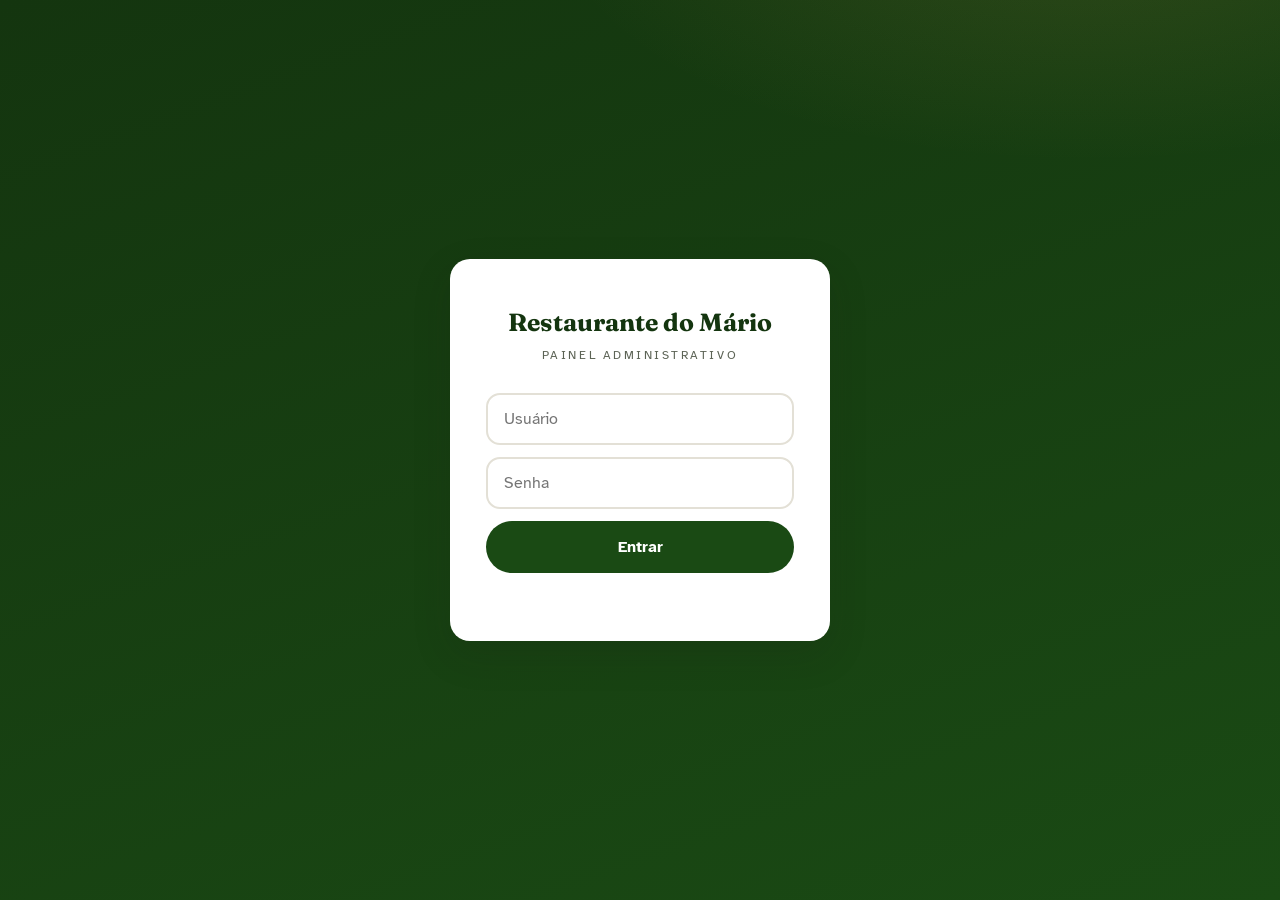
<file: admin.html>
<!DOCTYPE html>
<html lang="pt-BR">
<head>
  <meta charset="UTF-8">
  <meta name="viewport" content="width=device-width, initial-scale=1.0">
  <title>Admin — Restaurante do Mário</title>
  <link href="https://fonts.googleapis.com/css2?family=Fraunces:opsz,wght@9..144,400;9..144,600;9..144,700&family=Atkinson+Hyperlegible:wght@400;700&display=swap" rel="stylesheet">
  <script type="module">
    import { Document, Packer, Paragraph, TextRun } from 'https://esm.sh/docx@8.5.0';
    window.docxLib = { Document, Packer, Paragraph, TextRun };
  </script>
  <style>
    /* ============================================================
       ADMIN — Restaurante do Mário · Design 2026
       Mesmo sistema visual do site: verde profundo + dourado,
       Fraunces + Atkinson Hyperlegible, foco em legibilidade.
       ============================================================ */
    :root {
      --verde-900: #14350f;
      --verde-800: #1a4a14;
      --verde-700: #1e5216;
      --verde-600: #2e7d20;
      --verde-100: #e9f1e5;
      --dourado: #c9a050;
      --dourado-claro: #e6c887;
      --dourado-texto: #8a6b21;
      --terra: #9e3b2b;
      --papel: #faf8f2;
      --card-bg: #ffffff;
      --tinta: #23281f;
      --cinza: #5c6355;
      --borda: #e3e0d6;
      --erro: #b3372a;
      --sombra-1: 0 1px 3px rgba(24,34,18,0.08);
      --sombra-2: 0 6px 20px rgba(24,34,18,0.10);
      --sombra-3: 0 14px 38px rgba(24,34,18,0.16);
      --raio: 14px;
      --raio-g: 20px;
      --transicao: 200ms cubic-bezier(0.2,0.6,0.3,1);
      /* aliases usados por regras antigas */
      --verde: var(--verde-800);
      --verde-claro: var(--verde-600);
      --texto: var(--tinta);
    }

    * { box-sizing: border-box; margin: 0; padding: 0; }

    body {
      font-family: 'Atkinson Hyperlegible', 'Segoe UI', Arial, sans-serif;
      background: var(--papel);
      color: var(--tinta);
      font-size: 16.5px;
      line-height: 1.55;
      -webkit-font-smoothing: antialiased;
    }

    :focus-visible { outline: 3px solid var(--dourado); outline-offset: 2px; border-radius: 6px; }

    @media (prefers-reduced-motion: reduce) {
      *, *::before, *::after { animation-duration: 0.01ms !important; transition-duration: 0.01ms !important; }
    }

    /* ===== LOGIN ===== */
    #telaLogin {
      display: flex;
      align-items: center;
      justify-content: center;
      min-height: 100vh;
      background:
        radial-gradient(900px 420px at 85% -10%, rgba(201,160,80,0.14), transparent 60%),
        linear-gradient(160deg, var(--verde-900), var(--verde-800));
      padding: 20px;
    }
    .login-box {
      background: var(--card-bg);
      border-radius: var(--raio-g);
      padding: 44px 36px 36px;
      width: 100%;
      max-width: 380px;
      box-shadow: var(--sombra-3);
      text-align: center;
    }
    .login-logo {
      font-family: 'Fraunces', Georgia, serif;
      font-size: 1.55rem;
      font-weight: 700;
      color: var(--verde-900);
    }
    .login-sub {
      font-size: 0.72rem;
      color: var(--cinza);
      letter-spacing: 0.22em;
      margin: 6px 0 28px;
    }
    .login-box input {
      width: 100%;
      padding: 14px 16px;
      border: 2px solid var(--borda);
      border-radius: var(--raio);
      font-size: 1rem;
      font-family: inherit;
      margin-bottom: 12px;
      transition: border-color var(--transicao);
    }
    .login-box input:focus { outline: none; border-color: var(--verde-600); }
    .login-btn {
      width: 100%;
      min-height: 52px;
      padding: 14px;
      background: var(--verde-800);
      color: #fff;
      border: none;
      border-radius: 999px;
      font-size: 1rem;
      font-weight: 800;
      font-family: inherit;
      cursor: pointer;
      transition: background var(--transicao), transform var(--transicao);
    }
    .login-btn:hover { background: var(--verde-700); transform: translateY(-1px); }
    .login-erro { color: var(--erro); font-size: 0.88rem; margin-top: 12px; min-height: 20px; }

    /* ===== APP ===== */
    #telaAdmin { display: none; }

    .admin-header {
      background: var(--verde-900);
      color: #fff;
      padding: 0 24px;
      height: 62px;
      display: flex;
      align-items: center;
      justify-content: space-between;
      gap: 12px;
      position: sticky;
      top: 0;
      z-index: 50;
      box-shadow: 0 2px 14px rgba(10,20,8,0.35);
    }
    .admin-header-title {
      font-family: 'Fraunces', Georgia, serif;
      font-weight: 700;
      font-size: 1.12rem;
      white-space: nowrap;
      overflow: hidden;
      text-overflow: ellipsis;
    }
    .admin-header-right { display: flex; align-items: center; gap: 10px; flex-shrink: 0; }
    .badge-total {
      background: rgba(255,255,255,0.12);
      border: 1px solid rgba(255,255,255,0.16);
      padding: 6px 14px;
      border-radius: 999px;
      font-size: 0.82rem;
      font-weight: 700;
      white-space: nowrap;
    }
    .btn-imprimir, .btn-sair {
      border: none;
      border-radius: 999px;
      padding: 10px 18px;
      min-height: 42px;
      font-size: 0.88rem;
      font-weight: 800;
      font-family: inherit;
      cursor: pointer;
      transition: background var(--transicao), transform var(--transicao);
    }
    .btn-imprimir { background: var(--dourado); color: #221a04; }
    .btn-imprimir:hover { background: var(--dourado-claro); transform: translateY(-1px); }
    .btn-sair { background: rgba(255,255,255,0.12); color: #fff; }
    .btn-sair:hover { background: rgba(255,255,255,0.22); }

    /* ===== ABAS ===== */
    .admin-tabs {
      display: flex;
      gap: 2px;
      background: var(--verde-900);
      padding: 0 16px;
      overflow-x: auto;
      -webkit-overflow-scrolling: touch;
      position: sticky;
      top: 62px;
      z-index: 49;
    }
    .admin-tab {
      background: none;
      border: none;
      padding: 14px 18px;
      min-height: 50px;
      cursor: pointer;
      font-family: inherit;
      font-size: 0.92rem;
      font-weight: 700;
      color: rgba(255,255,255,0.65);
      border-bottom: 3px solid transparent;
      transition: color var(--transicao), border-color var(--transicao);
      white-space: nowrap;
    }
    .admin-tab:hover { color: #fff; }
    .admin-tab.active { color: #fff; border-bottom-color: var(--dourado); }

    .tab-panel { display: none; }
    .tab-panel.active { display: block; }

    .admin-body { max-width: 860px; margin: 0 auto; padding: 28px 20px 60px; }

    .admin-info-bar {
      display: flex;
      align-items: center;
      justify-content: space-between;
      gap: 12px;
      flex-wrap: wrap;
      margin-bottom: 20px;
    }
    .admin-info-bar h2 {
      font-family: 'Fraunces', Georgia, serif;
      font-weight: 700;
      font-size: 1.5rem;
      color: var(--verde-900);
    }
    .status-atualizacao {
      display: flex;
      align-items: center;
      gap: 8px;
      font-size: 0.85rem;
      color: var(--cinza);
    }
    .dot-animado {
      width: 9px;
      height: 9px;
      border-radius: 50%;
      background: var(--verde-600);
      animation: pulsar 1.6s ease-in-out infinite;
    }
    @keyframes pulsar {
      0%, 100% { opacity: 1; transform: scale(1); }
      50% { opacity: 0.45; transform: scale(0.82); }
    }

    /* ===== CARDS DE PEDIDO (assinatura de comanda) ===== */
    .pedido-card {
      background: var(--card-bg);
      border-radius: 6px 6px var(--raio) var(--raio);
      border-top: 5px solid var(--verde-800);
      padding: 20px 22px 18px;
      margin-bottom: 24px;
      box-shadow: var(--sombra-2);
      position: relative;
    }
    .pedido-card::after {
      content: "";
      position: absolute;
      left: 0; right: 0; bottom: -9px;
      height: 11px;
      background-image: radial-gradient(circle at 6px 0px, transparent 5px, var(--card-bg) 5.5px);
      background-size: 14px 11px;
      background-repeat: repeat-x;
    }

    .pedido-header {
      display: flex;
      align-items: center;
      justify-content: space-between;
      gap: 10px;
      flex-wrap: wrap;
      margin-bottom: 12px;
      padding-bottom: 12px;
      border-bottom: 1px dashed var(--borda);
    }
    .pedido-cliente {
      font-family: 'Fraunces', Georgia, serif;
      font-size: 1.25rem;
      font-weight: 700;
      color: var(--verde-900);
    }
    .pedido-hora {
      font-size: 0.82rem;
      font-weight: 700;
      color: var(--cinza);
      background: var(--papel);
      border: 1px solid var(--borda);
      border-radius: 999px;
      padding: 5px 12px;
    }
    .pedido-total-tag {
      font-size: 0.82rem;
      font-weight: 800;
      color: #fff;
      background: var(--verde-700);
      border-radius: 999px;
      padding: 5px 14px;
    }

    .marmita-linha { padding: 12px 0; border-bottom: 1px solid #f1eee4; }
    .marmita-linha:last-child { border-bottom: none; padding-bottom: 4px; }
    .marmita-badge {
      display: inline-block;
      font-size: 0.82rem;
      font-weight: 800;
      color: var(--verde-800);
      background: var(--verde-100);
      border-radius: 999px;
      padding: 5px 14px;
      margin-bottom: 6px;
    }
    .marmita-itens { font-size: 0.95rem; color: var(--tinta); line-height: 1.6; }
    .marmita-itens .obs-destaque { color: #1a56db; font-weight: 700; }

    .pedido-vazio {
      text-align: center;
      color: var(--cinza);
      background: var(--card-bg);
      border: 1px dashed var(--borda);
      border-radius: var(--raio-g);
      padding: 44px 20px;
      font-size: 1rem;
    }

    .loading-spinner, .carregando-box { text-align: center; padding: 48px 20px; color: var(--cinza); }
    .spinner {
      width: 34px;
      height: 34px;
      border: 3px solid var(--borda);
      border-top-color: var(--verde-700);
      border-radius: 50%;
      animation: girar 0.8s linear infinite;
      margin: 0 auto 14px;
    }
    @keyframes girar { to { transform: rotate(360deg); } }

    /* ===== RESUMO ===== */
    .resumo-grid { display: grid; grid-template-columns: 1fr 1fr; gap: 14px; margin-bottom: 18px; }
    .stat-card {
      background: var(--card-bg);
      border: 1px solid var(--borda);
      border-radius: var(--raio-g);
      padding: 20px 22px;
      box-shadow: var(--sombra-1);
    }
    .stat-card.wide { grid-column: 1 / -1; }
    .stat-label {
      font-size: 0.74rem;
      color: var(--cinza);
      text-transform: uppercase;
      letter-spacing: 0.12em;
      font-weight: 700;
    }
    .stat-num {
      font-family: 'Fraunces', Georgia, serif;
      font-size: 2.4rem;
      font-weight: 700;
      line-height: 1.05;
      margin-top: 4px;
    }
    .stat-num.media { color: var(--verde-600); }
    .stat-num.grande { color: var(--terra); }
    .stat-num.verde { color: var(--verde-800); }
    .stat-sub { font-size: 0.84rem; color: var(--cinza); margin-top: 5px; }
    .stat-valor {
      font-family: 'Fraunces', Georgia, serif;
      font-size: 1.9rem;
      font-weight: 700;
      color: var(--verde-800);
    }
    .barra-prop { height: 12px; border-radius: 7px; background: var(--borda); overflow: hidden; display: flex; margin-top: 12px; }
    .barra-prop i { display: block; height: 100%; }
    .barra-prop .fm { background: var(--verde-600); }
    .barra-prop .fg { background: var(--terra); }
    .legenda { display: flex; gap: 18px; margin-top: 10px; font-size: 0.86rem; color: var(--cinza); flex-wrap: wrap; }
    .legenda span { display: flex; align-items: center; gap: 6px; }
    .legenda i { width: 12px; height: 12px; border-radius: 4px; display: inline-block; }

    .prev-card {
      background:
        radial-gradient(700px 300px at 90% -20%, rgba(201,160,80,0.18), transparent 60%),
        linear-gradient(150deg, var(--verde-900), var(--verde-800));
      color: #fff;
      border-radius: var(--raio-g);
      padding: 24px;
      margin-bottom: 18px;
      box-shadow: var(--sombra-2);
    }
    .prev-eyebrow {
      font-size: 0.7rem;
      letter-spacing: 0.24em;
      text-transform: uppercase;
      color: var(--dourado-claro);
      font-weight: 700;
    }
    .prev-dia {
      font-family: 'Fraunces', Georgia, serif;
      font-size: 1.55rem;
      font-weight: 700;
      margin: 4px 0 14px;
    }
    .prev-nums { display: flex; gap: 26px; flex-wrap: wrap; }
    .prev-n b {
      display: block;
      font-family: 'Fraunces', Georgia, serif;
      font-size: 1.9rem;
      font-weight: 700;
      line-height: 1;
    }
    .prev-n span { font-size: 0.78rem; opacity: 0.85; }
    .prev-conf { margin-top: 14px; font-size: 0.8rem; opacity: 0.85; }

    table.hist {
      width: 100%;
      border-collapse: collapse;
      background: var(--card-bg);
      border-radius: var(--raio);
      overflow: hidden;
      box-shadow: var(--sombra-1);
    }
    table.hist th {
      background: var(--verde-800);
      color: #fff;
      font-size: 0.74rem;
      padding: 11px 8px;
      text-transform: uppercase;
      letter-spacing: 0.06em;
    }
    table.hist td { padding: 11px 8px; font-size: 0.9rem; text-align: center; border-top: 1px solid var(--borda); }
    table.hist td.dia { text-align: left; font-weight: 700; color: var(--verde-800); white-space: nowrap; }

    /* ===== CALENDÁRIO DIAS FECHADOS ===== */
    .cal-wrap {
      background: var(--card-bg);
      border: 1px solid var(--borda);
      border-radius: var(--raio-g);
      padding: 24px;
      box-shadow: var(--sombra-1);
      max-width: 440px;
      margin: 0 auto 22px;
    }
    .cal-head { display: flex; align-items: center; justify-content: space-between; margin-bottom: 16px; }
    .cal-mes {
      font-family: 'Fraunces', Georgia, serif;
      font-size: 1.25rem;
      font-weight: 700;
      color: var(--verde-900);
    }
    .cal-nav {
      background: var(--papel);
      border: 1.5px solid var(--borda);
      border-radius: 12px;
      width: 44px;
      height: 44px;
      cursor: pointer;
      font-size: 1.25rem;
      color: var(--verde-800);
      font-weight: 800;
      transition: background var(--transicao), border-color var(--transicao);
    }
    .cal-nav:hover { background: var(--verde-100); border-color: var(--verde-600); }
    .cal-grid { display: grid; grid-template-columns: repeat(7, 1fr); gap: 5px; }
    .cal-dow {
      text-align: center;
      font-size: 0.7rem;
      font-weight: 700;
      color: var(--cinza);
      padding: 6px 0;
      text-transform: uppercase;
      letter-spacing: 0.06em;
    }
    .cal-dia {
      aspect-ratio: 1;
      border: 1.5px solid var(--borda);
      border-radius: 12px;
      background: #fff;
      cursor: pointer;
      font-family: inherit;
      font-size: 0.98rem;
      font-weight: 700;
      color: var(--tinta);
      display: flex;
      align-items: center;
      justify-content: center;
      transition: border-color var(--transicao), background var(--transicao), transform var(--transicao);
    }
    .cal-dia:hover:not(.vazio):not(.domingo) { border-color: var(--verde-600); transform: scale(1.04); }
    .cal-dia.vazio { border: none; background: none; cursor: default; }
    .cal-dia.fechado { background: var(--erro); color: #fff; border-color: var(--erro); }
    .cal-dia.hoje { box-shadow: 0 0 0 2.5px var(--dourado); }
    .cal-dia.domingo { background: #f4ecea; color: #c4a49e; cursor: default; }
    .cal-dia.passado { opacity: 0.4; }
    .cal-legenda { display: flex; gap: 18px; margin-top: 16px; font-size: 0.84rem; color: var(--cinza); justify-content: center; flex-wrap: wrap; }
    .cal-legenda span { display: flex; align-items: center; gap: 6px; }
    .cal-legenda i { width: 14px; height: 14px; border-radius: 5px; display: inline-block; }
    .cal-hint { text-align: center; font-size: 0.86rem; color: var(--cinza); margin-top: 8px; }

    .lista-fechados { max-width: 440px; margin: 0 auto; }
    .lista-fechados h3 {
      font-size: 0.76rem;
      text-transform: uppercase;
      letter-spacing: 0.12em;
      color: var(--verde-800);
      margin-bottom: 12px;
      font-weight: 800;
    }
    .chip-data {
      display: inline-flex;
      align-items: center;
      gap: 10px;
      background: var(--card-bg);
      border: 1px solid var(--borda);
      border-radius: 999px;
      padding: 8px 8px 8px 16px;
      font-size: 0.9rem;
      font-weight: 700;
      color: var(--tinta);
      margin: 0 8px 8px 0;
      box-shadow: var(--sombra-1);
    }
    .chip-data button {
      background: #f6ece9;
      color: var(--erro);
      border: none;
      border-radius: 50%;
      width: 28px;
      height: 28px;
      cursor: pointer;
      font-size: 0.9rem;
      font-weight: 800;
      line-height: 1;
      transition: background var(--transicao);
    }
    .chip-data button:hover { background: #f0dcd7; }

    /* ===== RESPONSIVO ===== */
    @media (max-width: 600px) {
      body { font-size: 15px; }
      .admin-header { padding: 0 12px; height: 54px; }
      .admin-header-title { font-size: 0.9rem; }
      .badge-total { display: none; }
      .btn-imprimir, .btn-sair { padding: 8px 12px; font-size: 0.78rem; min-height: 38px; }
      .admin-tabs { top: 54px; padding: 0 8px; }
      .admin-tab { font-size: 0.82rem; padding: 11px 12px; min-height: 44px; }
      .admin-body { padding: 16px 10px 44px; }
      .admin-info-bar { margin-bottom: 14px; }
      .admin-info-bar h2 { font-size: 1.2rem; }
      .status-atualizacao { font-size: 0.76rem; }

      /* Pedidos */
      .pedido-card { padding: 15px 13px 13px; margin-bottom: 20px; }
      .pedido-cliente { font-size: 1.08rem; }
      .pedido-hora, .pedido-total-tag { font-size: 0.72rem; padding: 4px 10px; }
      .marmita-badge { font-size: 0.74rem; padding: 4px 11px; }
      .marmita-itens { font-size: 0.85rem; }

      /* Resumo */
      .resumo-grid { grid-template-columns: 1fr 1fr; gap: 8px; }
      .stat-card { padding: 12px 11px; }
      .stat-num { font-size: 1.5rem; }
      .stat-valor { font-size: 1.2rem; }
      .stat-label { font-size: 0.6rem; }
      .stat-sub { font-size: 0.74rem; }
      .barra-prop { height: 9px; }
      .legenda { font-size: 0.76rem; gap: 12px; }

      /* Previsão */
      .prev-card { padding: 15px 13px; }
      .prev-eyebrow { font-size: 0.6rem; }
      .prev-dia { font-size: 1.1rem; margin-bottom: 10px; }
      .prev-nums { gap: 12px 16px; }
      .prev-n b { font-size: 1.25rem; }
      .prev-n span { font-size: 0.66rem; }
      .prev-conf { font-size: 0.7rem; margin-top: 10px; }

      /* Tabela do histórico */
      table.hist th { font-size: 0.56rem; padding: 7px 3px; letter-spacing: 0.01em; }
      table.hist td { font-size: 0.74rem; padding: 7px 3px; }
      table.hist td.dia { font-size: 0.72rem; }

      /* Calendário */
      .cal-wrap { padding: 13px 9px; }
      .cal-grid { gap: 2px; }
      .cal-dia { font-size: 0.8rem; border-radius: 8px; border-width: 1px; }
      .cal-dow { font-size: 0.6rem; }
      .cal-nav { width: 38px; height: 38px; font-size: 1.05rem; }
      .cal-mes { font-size: 0.98rem; }
      .cal-legenda { gap: 10px; font-size: 0.7rem; margin-top: 12px; }
      .cal-legenda i { width: 11px; height: 11px; }
      .cal-hint { font-size: 0.76rem; }
      .lista-fechados h3 { font-size: 0.66rem; }
      .chip-data { font-size: 0.78rem; padding: 6px 6px 6px 13px; }
      .chip-data button { width: 25px; height: 25px; font-size: 0.8rem; }
    }
  </style>
</head>
<body>

<!-- ===== TELA DE LOGIN ===== -->
<div id="telaLogin">
  <div class="login-box">
    <div class="login-logo">Restaurante do Mário</div>
    <div class="login-sub">PAINEL ADMINISTRATIVO</div>
    <input type="text" id="inputUsuario" placeholder="Usuário" autocomplete="username"
      autocapitalize="off" autocorrect="off" spellcheck="false"
      onkeydown="if(event.key==='Enter') document.getElementById('inputSenha').focus()">
    <input type="password" id="inputSenha" placeholder="Senha" autocomplete="current-password"
      autocapitalize="off" autocorrect="off" spellcheck="false"
      onkeydown="if(event.key==='Enter') fazerLogin()">
    <button class="login-btn" onclick="fazerLogin()">Entrar</button>
    <div class="login-erro" id="loginErro"></div>
  </div>
</div>

<!-- ===== PAINEL ADMIN ===== -->
<div id="telaAdmin">
  <header class="admin-header">
    <div class="admin-header-title">Restaurante do Mário — Admin</div>
    <div class="admin-header-right">
      <span class="badge-total" id="badgeTotal">0 pedidos</span>
      <button class="btn-imprimir" onclick="gerarWord()">Baixar</button>
      <button class="btn-sair" onclick="sair()">Sair</button>
    </div>
  </header>

  <nav class="admin-tabs">
    <button class="admin-tab active" data-tab="pedidos" onclick="trocarTab('pedidos')">Pedidos do Dia</button>
    <button class="admin-tab" data-tab="resumo" onclick="trocarTab('resumo')">Resumo &amp; Histórico</button>
    <button class="admin-tab" data-tab="fechados" onclick="trocarTab('fechados')">Dias Fechados</button>
  </nav>

  <div class="admin-body">
    <!-- ===== ABA: PEDIDOS DO DIA ===== -->
    <div class="tab-panel active" id="tab-pedidos">
      <div class="admin-info-bar">
        <h2>Pedidos do Dia</h2>
        <div class="status-atualizacao">
          <div class="dot-animado"></div>
          <span id="statusAtualizacao">Atualizando em 30s...</span>
        </div>
      </div>

      <div id="listaPedidos">
        <div class="loading-spinner">
          <div class="spinner"></div>
          <div>Carregando pedidos...</div>
        </div>
      </div>
    </div>

    <!-- ===== ABA: RESUMO & HISTÓRICO ===== -->
    <div class="tab-panel" id="tab-resumo">
      <div class="admin-info-bar"><h2>Resumo &amp; Histórico</h2></div>
      <div id="resumoConteudo">
        <div class="carregando-box"><div class="spinner"></div>Carregando resumo…</div>
      </div>
    </div>

    <!-- ===== ABA: DIAS FECHADOS ===== -->
    <div class="tab-panel" id="tab-fechados">
      <div class="admin-info-bar"><h2>Dias Fechados</h2></div>
      <div id="fechadosConteudo">
        <div class="carregando-box"><div class="spinner"></div>Carregando calendário…</div>
      </div>
    </div>
  </div>
</div>

<script>
// ========== CONFIGURAÇÕES ==========
const APPS_SCRIPT_URL = 'https://script.google.com/macros/s/AKfycbzk9p47SYi4t9HEotN6FmelyTwf3nuioTsDDbR2TdqvTX7NDldxmev7VxTgQpLS5A1E/exec';

let pedidos = [];
let intervalo = null;
let contagemRegressiva = 30;
let sessionToken = null;

// ========== LOGIN (validado no servidor via Apps Script) ==========
async function fazerLogin() {
  const usuario = document.getElementById('inputUsuario').value.trim().toLowerCase();
  const senha   = document.getElementById('inputSenha').value.trim();
  const erroEl  = document.getElementById('loginErro');
  const btn     = document.querySelector('.login-btn');

  if (!usuario || !senha) {
    erroEl.textContent = 'Preencha usuário e senha.';
    return;
  }

  erroEl.textContent = '';
  btn.disabled = true;
  btn.textContent = 'Entrando...';

  try {
    const res = await fetch(APPS_SCRIPT_URL, {
      method: 'POST',
      headers: { 'Content-Type': 'text/plain' }, // evita preflight CORS no Apps Script
      body: JSON.stringify({ action: 'login', usuario, senha })
    });
    const data = await res.json();

    if (data.status === 'ok' && data.token) {
      sessionToken = data.token;
      sessionStorage.setItem('rdm_admin_token', sessionToken);
      document.getElementById('telaLogin').style.display = 'none';
      document.getElementById('telaAdmin').style.display = 'block';
      iniciarAdmin();
    } else {
      erroEl.textContent = data.mensagem || 'Usuário ou senha incorretos.';
      document.getElementById('inputSenha').value = '';
      document.getElementById('inputSenha').focus();
    }
  } catch (e) {
    erroEl.textContent = 'Erro ao conectar. Tente novamente.';
  } finally {
    btn.disabled = false;
    btn.textContent = 'Entrar';
  }
}

function sair() {
  clearInterval(intervalo);
  sessionToken = null;
  sessionStorage.removeItem('rdm_admin_token');
  document.getElementById('telaAdmin').style.display = 'none';
  document.getElementById('telaLogin').style.display = 'flex';
  document.getElementById('inputUsuario').value = '';
  document.getElementById('inputSenha').value = '';
  pedidos = [];
}

// Retoma sessão se já havia um token válido nesta aba
window.addEventListener('DOMContentLoaded', () => {
  const tokenSalvo = sessionStorage.getItem('rdm_admin_token');
  if (tokenSalvo) {
    sessionToken = tokenSalvo;
    document.getElementById('telaLogin').style.display = 'none';
    document.getElementById('telaAdmin').style.display = 'block';
    iniciarAdmin();
  }
});

// ========== BUSCAR PEDIDOS DO GOOGLE SHEETS ==========
async function buscarPedidos() {
  try {
    const res = await fetch(APPS_SCRIPT_URL + '?action=listar&token=' + encodeURIComponent(sessionToken), {
      method: 'GET',
      redirect: 'follow'
    });
    const data = await res.json();

    if (data && data.error === 'unauthorized') {
      // Token expirado ou inválido — volta para a tela de login
      sair();
      document.getElementById('loginErro').textContent = 'Sessão expirada. Entre novamente.';
      return;
    }

    if (data && Array.isArray(data.pedidos)) {
      pedidos = data.pedidos;
      renderizarPedidos();
    }
  } catch (e) {
    console.warn('Erro ao buscar pedidos:', e);
    document.getElementById('listaPedidos').innerHTML =
      `<div class="pedido-vazio">Erro ao conectar. Verifique a URL do Apps Script.</div>`;
  }
}

// ========== INICIAR ADMIN ==========
function iniciarAdmin() {
  buscarPedidos();
  contagemRegressiva = 30;
  intervalo = setInterval(() => {
    contagemRegressiva--;
    document.getElementById('statusAtualizacao').textContent =
      `Atualizando em ${contagemRegressiva}s...`;
    if (contagemRegressiva <= 0) {
      contagemRegressiva = 30;
      buscarPedidos();
    }
  }, 1000);
}

// ========== RENDERIZAR PEDIDOS ==========
function renderizarPedidos() {
  const container = document.getElementById('listaPedidos');
  const badge = document.getElementById('badgeTotal');

  if (!pedidos || pedidos.length === 0) {
    badge.textContent = '0 pedidos';
    container.innerHTML = `<div class="pedido-vazio">Nenhum pedido recebido ainda hoje.</div>`;
    return;
  }

  badge.textContent = `${pedidos.length} pedido${pedidos.length !== 1 ? 's' : ''}`;
  container.innerHTML = '';

  pedidos.forEach(pedido => {
    const card = document.createElement('div');
    card.className = 'pedido-card';

    // Agrupar marmitas iguais
    const marmitasAgrupadas = agruparMarmitas(pedido.marmitas);
    const totalMarmitas = pedido.marmitas.reduce((s, m) => s + (m.qty || 1), 0);

    let marmitasHTML = marmitasAgrupadas.map(m => `
      <div class="marmita-linha">
        <div class="marmita-badge">${m.qty > 1 ? m.qty + 'x ' : ''}${m.tipo}</div>
        <div class="marmita-itens">${String(m.itens).replace('⚠️ Obs:', '<span class="obs-destaque">Obs:</span>')}</div>
      </div>
    `).join('');

    card.innerHTML = `
      <div class="pedido-header">
        <div class="pedido-cliente">${pedido.nome}</div>
        <div style="display:flex;align-items:center;gap:10px;flex-wrap:wrap;">
          <span class="pedido-hora">${pedido.hora || ''}</span>
          <span class="pedido-total-tag">Total: ${totalMarmitas} marmita${totalMarmitas !== 1 ? 's' : ''}</span>
        </div>
      </div>
      ${marmitasHTML}
    `;
    container.appendChild(card);
  });
}

// ========== AGRUPAR MARMITAS IGUAIS ==========
function agruparMarmitas(marmitas) {
  const grupos = [];
  marmitas.forEach(m => {
    const chave = `${m.tipo}||${m.itens}||${m.tipoPedido}`;
    const existente = grupos.find(g => `${g.tipo}||${g.itens}||${g.tipoPedido}` === chave);
    if (existente) {
      existente.qty += (m.qty || 1);
    } else {
      grupos.push({ tipo: m.tipo, itens: m.itens, qty: m.qty || 1, tipoPedido: m.tipoPedido });
    }
  });
  return grupos;
}

// ========== FORMATAÇÃO DOS ITENS PARA O WORD ==========
function juntarComTraco(str) {
  return str.split(',').map(s => s.trim()).filter(Boolean).join(' - ');
}

function formatarItensPersonalizada(itensStr) {
  let resto = itensStr;
  let obs = '';

  const idxObs = resto.indexOf('⚠️ Obs:');
  if (idxObs !== -1) {
    obs = resto.slice(idxObs + '⚠️ Obs:'.length).trim();
    resto = resto.slice(0, idxObs).trim().replace(/\|\s*$/, '').trim();
  }

  let salada = '';
  const idxSalada = resto.indexOf('Salada:');
  if (idxSalada !== -1) {
    salada = resto.slice(idxSalada + 'Salada:'.length).trim();
    resto = resto.slice(0, idxSalada).trim().replace(/\|\s*$/, '').trim();
  }

  let carnes = '';
  const idxCarnes = resto.indexOf('Carnes:');
  if (idxCarnes !== -1) {
    carnes = resto.slice(idxCarnes + 'Carnes:'.length).trim();
    resto = resto.slice(0, idxCarnes).trim().replace(/\|\s*$/, '').trim();
  }

  const acomp = resto.trim();

  const linhas = [];
  if (salada) linhas.push(juntarComTraco(salada));
  if (acomp) linhas.push(juntarComTraco(acomp));
  if (carnes) {
    carnes.split(',').map(c => c.trim()).filter(Boolean).forEach(c => linhas.push(c));
  }
  if (obs) linhas.push(`Obs: ${obs}`);

  return linhas;
}

function formatarItensMarmita(m) {
  if (m.tipoPedido === 'padrao') {
    const linhas = ['Padrão'];
    const idxObs = m.itens.indexOf('⚠️ Obs:');
    if (idxObs !== -1) {
      const obs = m.itens.slice(idxObs + '⚠️ Obs:'.length).trim();
      if (obs) linhas.push(`Obs: ${obs}`);
    }
    return linhas;
  }
  return formatarItensPersonalizada(m.itens);
}

// ========== GERAR WORD ==========
async function gerarWord() {
  if (!pedidos || pedidos.length === 0) {
    alert('Nenhum pedido para imprimir.');
    return;
  }

  const { Document, Packer, Paragraph, TextRun } = window.docxLib;
  if (!Document) { alert('Biblioteca ainda carregando, tente novamente em alguns segundos.'); return; }

  const children = [];

  pedidos.forEach((pedido, idx) => {
    const totalMarmitas = pedido.marmitas.reduce((s, m) => s + (m.qty || 1), 0);
    const marmitasAgrupadas = agruparMarmitas(pedido.marmitas);

    // Nome do cliente
    children.push(new Paragraph({
      children: [new TextRun({ text: `Nome: ${pedido.nome}`, font: 'Arial', size: 24, bold: true })]
    }));

    // Total de marmitas
    children.push(new Paragraph({
      children: [new TextRun({ text: `Total de Marmitas: ${totalMarmitas}`, font: 'Arial', size: 24 })]
    }));

    // Linha em branco
    children.push(new Paragraph({ children: [new TextRun({ text: '', font: 'Arial', size: 24 })] }));

    // Cada marmita
    marmitasAgrupadas.forEach(m => {
      const tipoLabel = m.qty > 1 ? `${m.qty}x ${m.tipo}` : m.tipo;
      children.push(new Paragraph({
        children: [new TextRun({ text: tipoLabel, font: 'Arial', size: 24, bold: true })]
      }));
      formatarItensMarmita(m).forEach(linha => {
        children.push(new Paragraph({
          children: [new TextRun({ text: linha, font: 'Arial', size: 24 })]
        }));
      });
      children.push(new Paragraph({ children: [new TextRun({ text: '', font: 'Arial', size: 24 })] }));
    });

    // Separador entre pedidos (exceto no último)
    if (idx < pedidos.length - 1) {
      children.push(new Paragraph({
        children: [new TextRun({ text: '________________________________________________', font: 'Arial', size: 24 })]
      }));
      children.push(new Paragraph({ children: [new TextRun({ text: '', font: 'Arial', size: 24 })] }));
    }
  });

  const doc = new Document({
    sections: [{
      properties: {
        page: {
          size: { width: 11906, height: 16838 },
          // 0,5cm em cada margem (1cm ≈ 566.93 twips)
          margin: { top: 283, right: 283, bottom: 283, left: 283 }
        }
      },
      children
    }]
  });

  const buffer = await Packer.toBlob(doc);
  const url = URL.createObjectURL(buffer);
  const a = document.createElement('a');
  const hoje = new Date().toLocaleDateString('pt-BR').replace(/\//g, '-');
  a.href = url;
  a.download = `pedidos-${hoje}.docx`;
  a.click();
  URL.revokeObjectURL(url);
}

// ============================================================
// ABAS DE NAVEGAÇÃO
// ============================================================
let resumoJaCarregado = false;
let fechadosJaCarregado = false;

function trocarTab(tab) {
  document.querySelectorAll('.admin-tab').forEach(b => b.classList.toggle('active', b.dataset.tab === tab));
  document.querySelectorAll('.tab-panel').forEach(p => p.classList.toggle('active', p.id === 'tab-' + tab));

  if (tab === 'resumo' && !resumoJaCarregado) carregarResumo();
  if (tab === 'fechados' && !fechadosJaCarregado) carregarFechados();
}

// ============================================================
// RESUMO & HISTÓRICO
// ============================================================
function fmtR(v) { return 'R$ ' + (Number(v) || 0).toFixed(2).replace('.', ','); }
function fmtDataBR(iso) { const [a, m, d] = iso.split('-'); return `${d}/${m}`; }

async function carregarResumo() {
  const cont = document.getElementById('resumoConteudo');
  cont.innerHTML = '<div class="carregando-box"><div class="spinner"></div>Carregando resumo…</div>';
  try {
    const url = APPS_SCRIPT_URL + '?action=resumo&token=' + encodeURIComponent(sessionToken);
    const res = await fetch(url, { method: 'GET', redirect: 'follow' });
    const d = await res.json();
    if (d && d.error === 'unauthorized') { sair(); return; }

    resumoJaCarregado = true;
    const h = d.hoje;
    const totMarm = h.total || 0;
    const pctM = totMarm > 0 ? Math.round(h.media / totMarm * 100) : 0;
    const pctG = 100 - pctM;
    const pesarTxt = (h.pesar || 0) > 0 ? ` · ${h.pesar} a pesar` : '';

    const p = d.previsao;
    let prevHtml = `<div class="prev-card">
      <div class="prev-eyebrow">Previsão · próximo dia</div>
      <div class="prev-dia">${p.diaSemana}, ${fmtDataBR(p.data)}</div>`;
    if (p.baseAmostras === 0) {
      prevHtml += `<div style="font-size:0.9rem;opacity:0.9;">Ainda sem dados suficientes de ${p.diaSemana.toLowerCase()}s anteriores para prever.</div>`;
    } else {
      prevHtml += `<div class="prev-nums">
          <div class="prev-n"><b>${p.totalPrevisto}</b><span>marmitas previstas</span></div>
          <div class="prev-n"><b>${p.mediaPrevista}</b><span>médias</span></div>
          <div class="prev-n"><b>${p.grandePrevista}</b><span>grandes</span></div>
          <div class="prev-n"><b>${fmtR(p.valorPrevisto).replace('R$ ','R$')}</b><span>estimado</span></div>
        </div>
        <div class="prev-conf">Baseado em ${p.baseAmostras} ${p.diaSemana.toLowerCase()}${p.baseAmostras>1?'s':''} anterior${p.baseAmostras>1?'es':''} · confiança ${p.confianca}</div>`;
    }
    prevHtml += `</div>`;

    const ant = (d.anteriores || []).slice().reverse();
    let tabela;
    if (ant.length === 0) {
      tabela = '<div class="pedido-vazio">Nenhum dia anterior registrado ainda.</div>';
    } else {
      tabela = `<table class="hist"><thead><tr>
        <th style="text-align:left;">Dia</th><th>Média</th><th>Grande</th><th>Total</th><th>Valor</th>
      </tr></thead><tbody>` +
      ant.map(x => `<tr>
        <td class="dia">${x.diaSemana.slice(0,3)} ${fmtDataBR(x.data)}</td>
        <td>${x.media}</td><td>${x.grande}</td><td><b>${x.total}</b></td><td>${fmtR(x.valor).replace('R$ ','R$')}</td>
      </tr>`).join('') + `</tbody></table>`;
    }

    cont.innerHTML = `
      <div class="stat-card wide">
        <div class="stat-label">Hoje — ${h.diaSemana}, ${fmtDataBR(h.data)} · balcão + site</div>
        <div style="display:flex;align-items:flex-end;justify-content:space-between;gap:12px;flex-wrap:wrap;margin-top:6px;">
          <div><div class="stat-num verde">${totMarm}</div><div class="stat-sub">marmitas no total${pesarTxt}</div></div>
          <div style="text-align:right;"><div class="stat-valor">${fmtR(h.valor)}</div><div class="stat-sub">em marmitas com preço fixo</div></div>
        </div>
        <div class="barra-prop"><i class="fm" style="width:${pctM}%"></i><i class="fg" style="width:${pctG}%"></i></div>
        <div class="legenda">
          <span><i style="background:var(--verde-claro)"></i>Média: <b>&nbsp;${h.media}</b></span>
          <span><i style="background:#8B0000"></i>Grande: <b>&nbsp;${h.grande}</b></span>
        </div>
      </div>
      <div class="resumo-grid">
        <div class="stat-card"><div class="stat-label">Marmitas Média</div><div class="stat-num media">${h.media}</div></div>
        <div class="stat-card"><div class="stat-label">Marmitas Grande</div><div class="stat-num grande">${h.grande}</div></div>
      </div>
      <div style="margin-top:18px;">${prevHtml}</div>
      <div class="admin-info-bar" style="margin:4px 0 12px;"><h2 style="font-size:1.1rem;">Dias anteriores</h2></div>
      ${tabela}
      <div style="text-align:center;color:var(--cinza);font-size:0.76rem;margin-top:14px;">Conta pedidos do balcão e do site · atualizado ${d.geradoEm}</div>
    `;
  } catch (e) {
    cont.innerHTML = '<div class="pedido-vazio">Não foi possível carregar o resumo. Verifique se as funções foram adicionadas ao Apps Script.</div>';
  }
}

// ============================================================
// DIAS FECHADOS — CALENDÁRIO
// ============================================================
let diasFechados = [];
let calMesAtual = null;

function hojeSP() {
  const p = new Intl.DateTimeFormat('en-CA', { timeZone:'America/Sao_Paulo', year:'numeric', month:'2-digit', day:'2-digit' }).formatToParts(new Date());
  const g = t => p.find(x => x.type===t)?.value ?? '';
  return `${g('year')}-${g('month')}-${g('day')}`;
}

async function carregarFechados() {
  const cont = document.getElementById('fechadosConteudo');
  cont.innerHTML = '<div class="carregando-box"><div class="spinner"></div>Carregando calendário…</div>';
  try {
    const url = APPS_SCRIPT_URL + '?action=diasFechados&token=' + encodeURIComponent(sessionToken);
    const res = await fetch(url, { method:'GET', redirect:'follow' });
    const d = await res.json();
    if (d && d.error === 'unauthorized') { sair(); return; }
    diasFechados = Array.isArray(d.dias) ? d.dias : [];
    fechadosJaCarregado = true;

    if (!calMesAtual) {
      const [a, m] = hojeSP().split('-');
      calMesAtual = new Date(parseInt(a), parseInt(m) - 1, 1);
    }
    renderCalendario();
  } catch (e) {
    cont.innerHTML = '<div class="pedido-vazio">Não foi possível carregar os dias fechados.</div>';
  }
}

function mudarMes(delta) {
  calMesAtual = new Date(calMesAtual.getFullYear(), calMesAtual.getMonth() + delta, 1);
  renderCalendario();
}

function renderCalendario() {
  const cont = document.getElementById('fechadosConteudo');
  const ano = calMesAtual.getFullYear();
  const mes = calMesAtual.getMonth();
  const nomesMes = ['Janeiro','Fevereiro','Março','Abril','Maio','Junho','Julho','Agosto','Setembro','Outubro','Novembro','Dezembro'];
  const dow = ['Dom','Seg','Ter','Qua','Qui','Sex','Sáb'];
  const hoje = hojeSP();

  const primeiroDiaSemana = new Date(ano, mes, 1).getDay();
  const diasNoMes = new Date(ano, mes + 1, 0).getDate();

  let celulas = '';
  dow.forEach(d => { celulas += `<div class="cal-dow">${d}</div>`; });
  for (let i = 0; i < primeiroDiaSemana; i++) celulas += `<div class="cal-dia vazio"></div>`;

  for (let dia = 1; dia <= diasNoMes; dia++) {
    const iso = `${ano}-${String(mes+1).padStart(2,'0')}-${String(dia).padStart(2,'0')}`;
    const dataObj = new Date(ano, mes, dia);
    const ehDomingo = dataObj.getDay() === 0;
    const ehFechado = diasFechados.includes(iso);
    const ehHoje = iso === hoje;
    const ehPassado = iso < hoje;

    let cls = 'cal-dia';
    if (ehDomingo) cls += ' domingo';
    if (ehFechado) cls += ' fechado';
    if (ehHoje) cls += ' hoje';
    if (ehPassado && !ehFechado) cls += ' passado';

    const onclick = ehDomingo ? '' : ` onclick="toggleDia('${iso}')"`;
    const titulo = ehDomingo ? 'title="Domingo já é fechado"' : '';
    celulas += `<div class="${cls}" ${titulo}${onclick}>${dia}</div>`;
  }

  const futuras = diasFechados.filter(x => x >= hoje).sort();
  let chips = '';
  if (futuras.length > 0) {
    chips = futuras.map(iso => {
      const [a,m,dd] = iso.split('-');
      return `<span class="chip-data">${dd}/${m}/${a}<button onclick="toggleDia('${iso}')" title="Reabrir">✕</button></span>`;
    }).join('');
  } else {
    chips = '<div style="color:var(--cinza);font-size:0.88rem;">Nenhum dia fechado à frente.</div>';
  }

  cont.innerHTML = `
    <div class="cal-wrap">
      <div class="cal-head">
        <button class="cal-nav" onclick="mudarMes(-1)">‹</button>
        <div class="cal-mes">${nomesMes[mes]} ${ano}</div>
        <button class="cal-nav" onclick="mudarMes(1)">›</button>
      </div>
      <div class="cal-grid">${celulas}</div>
      <div class="cal-legenda">
        <span><i style="background:#c0392b"></i>Fechado</span>
        <span><i style="background:#f0e6e6"></i>Domingo</span>
        <span><i style="background:#fff;border:1px solid var(--borda)"></i>Aberto</span>
      </div>
      <div class="cal-hint">Toque num dia para fechar ou reabrir.</div>
    </div>
    <div class="lista-fechados">
      <h3>Próximos dias fechados</h3>
      ${chips}
    </div>
  `;
}

async function toggleDia(iso) {
  const estaFechado = diasFechados.includes(iso);
  const acao = estaFechado ? 'abrirDia' : 'fecharDia';

  if (estaFechado) diasFechados = diasFechados.filter(x => x !== iso);
  else diasFechados = [...diasFechados, iso].sort();
  renderCalendario();

  try {
    const res = await fetch(APPS_SCRIPT_URL, {
      method: 'POST', headers: { 'Content-Type': 'text/plain' },
      body: JSON.stringify({ action: acao, token: sessionToken, data: iso })
    });
    const d = await res.json();
    if (d && d.error === 'unauthorized') { sair(); return; }
    if (d && Array.isArray(d.dias)) {
      // Só aceita a lista do servidor se ela refletir a ação que acabamos
      // de fazer; senão mantém o estado local (evita a data "sumir").
      const refletiu = estaFechado ? !d.dias.includes(iso) : d.dias.includes(iso);
      if (refletiu) { diasFechados = d.dias; renderCalendario(); }
    }
  } catch (e) {
    if (estaFechado) diasFechados = [...diasFechados, iso].sort();
    else diasFechados = diasFechados.filter(x => x !== iso);
    renderCalendario();
    alert('Não foi possível salvar. Verifique a conexão e tente de novo.');
  }
}
</script>
</body>
</html>
</file>
